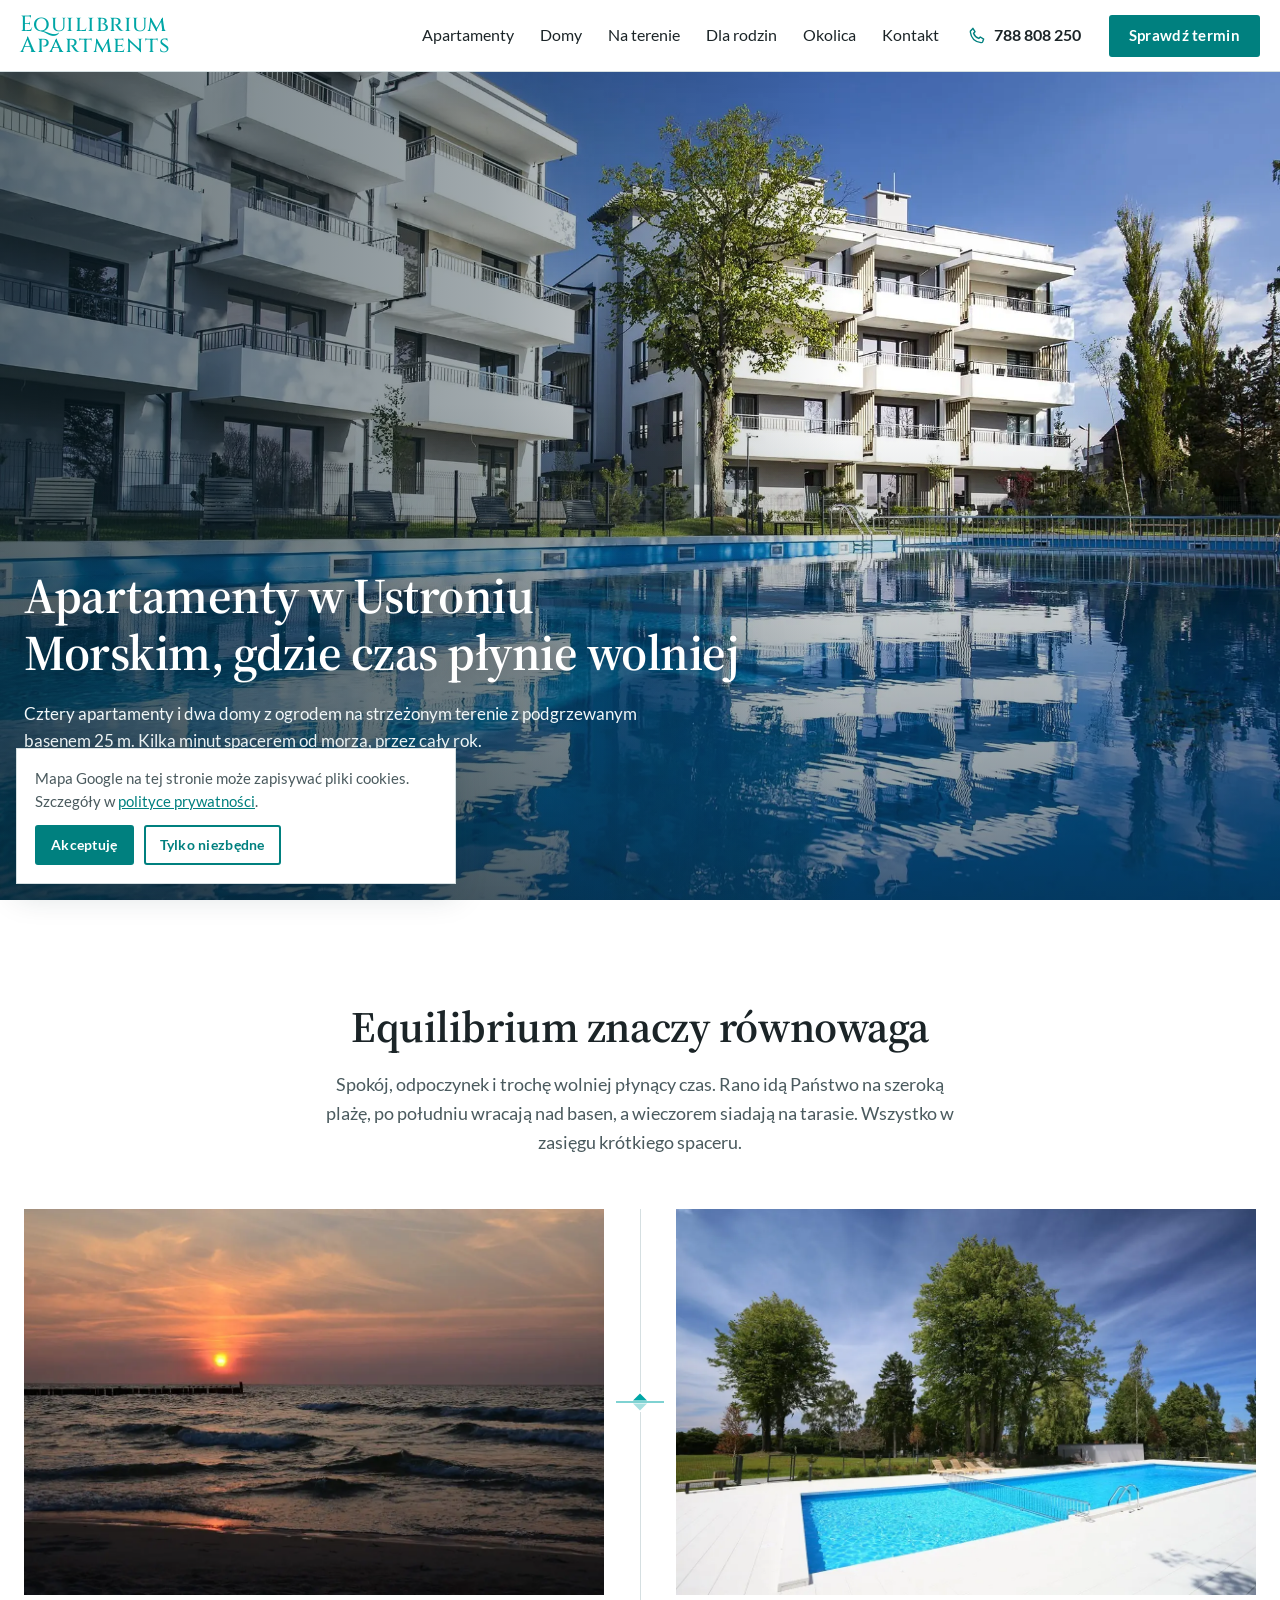
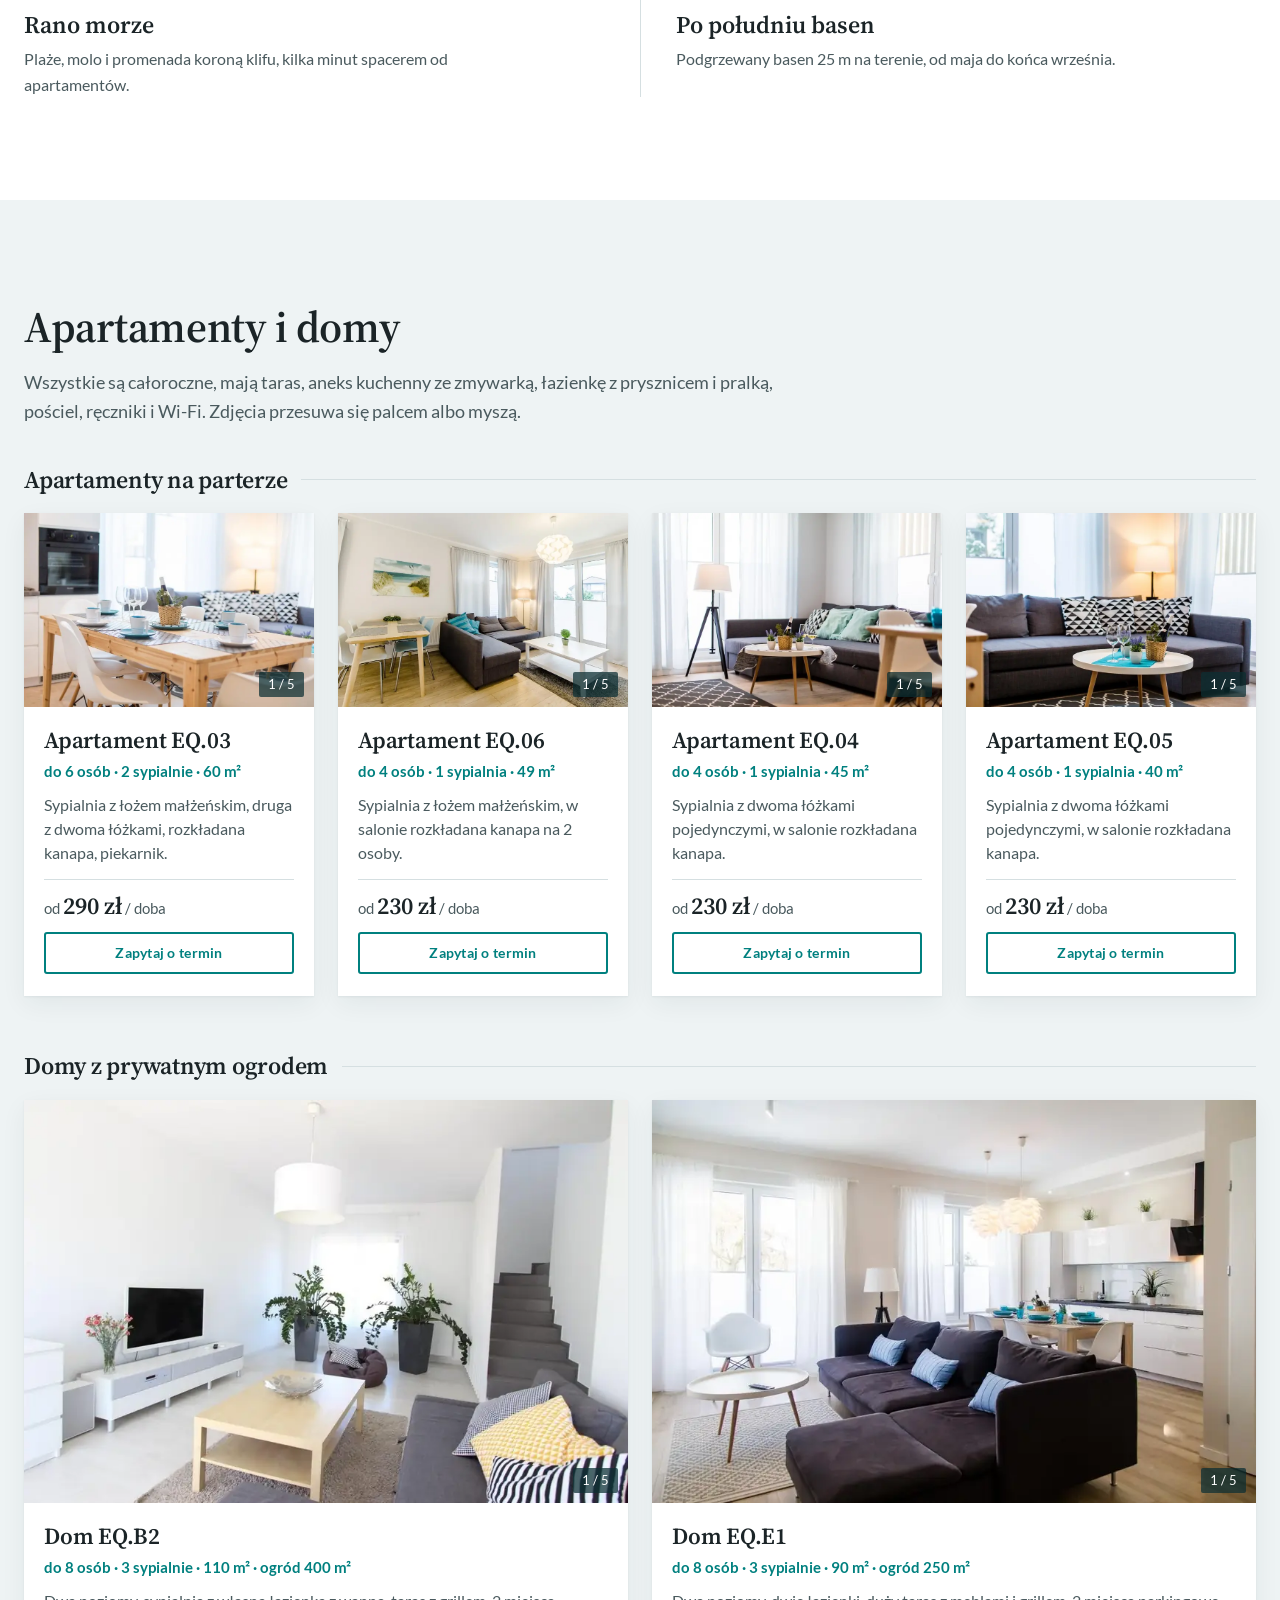
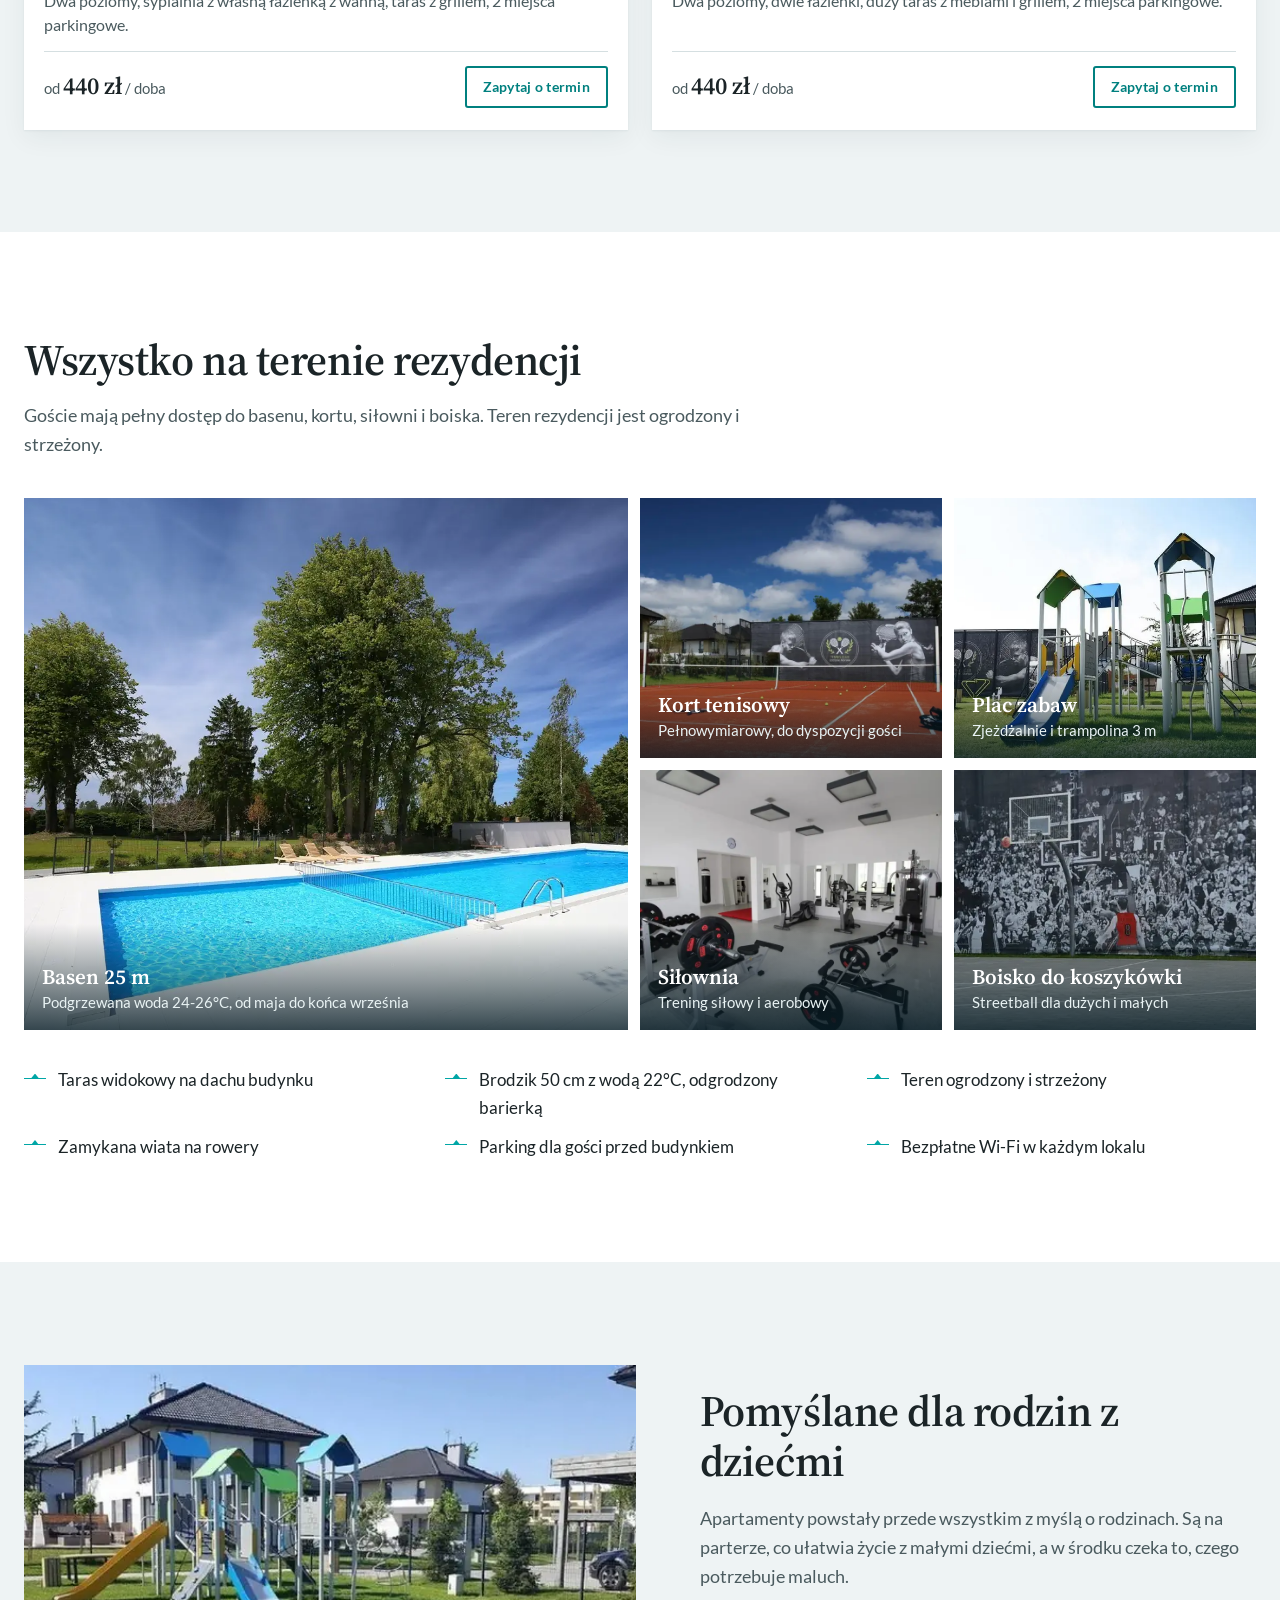
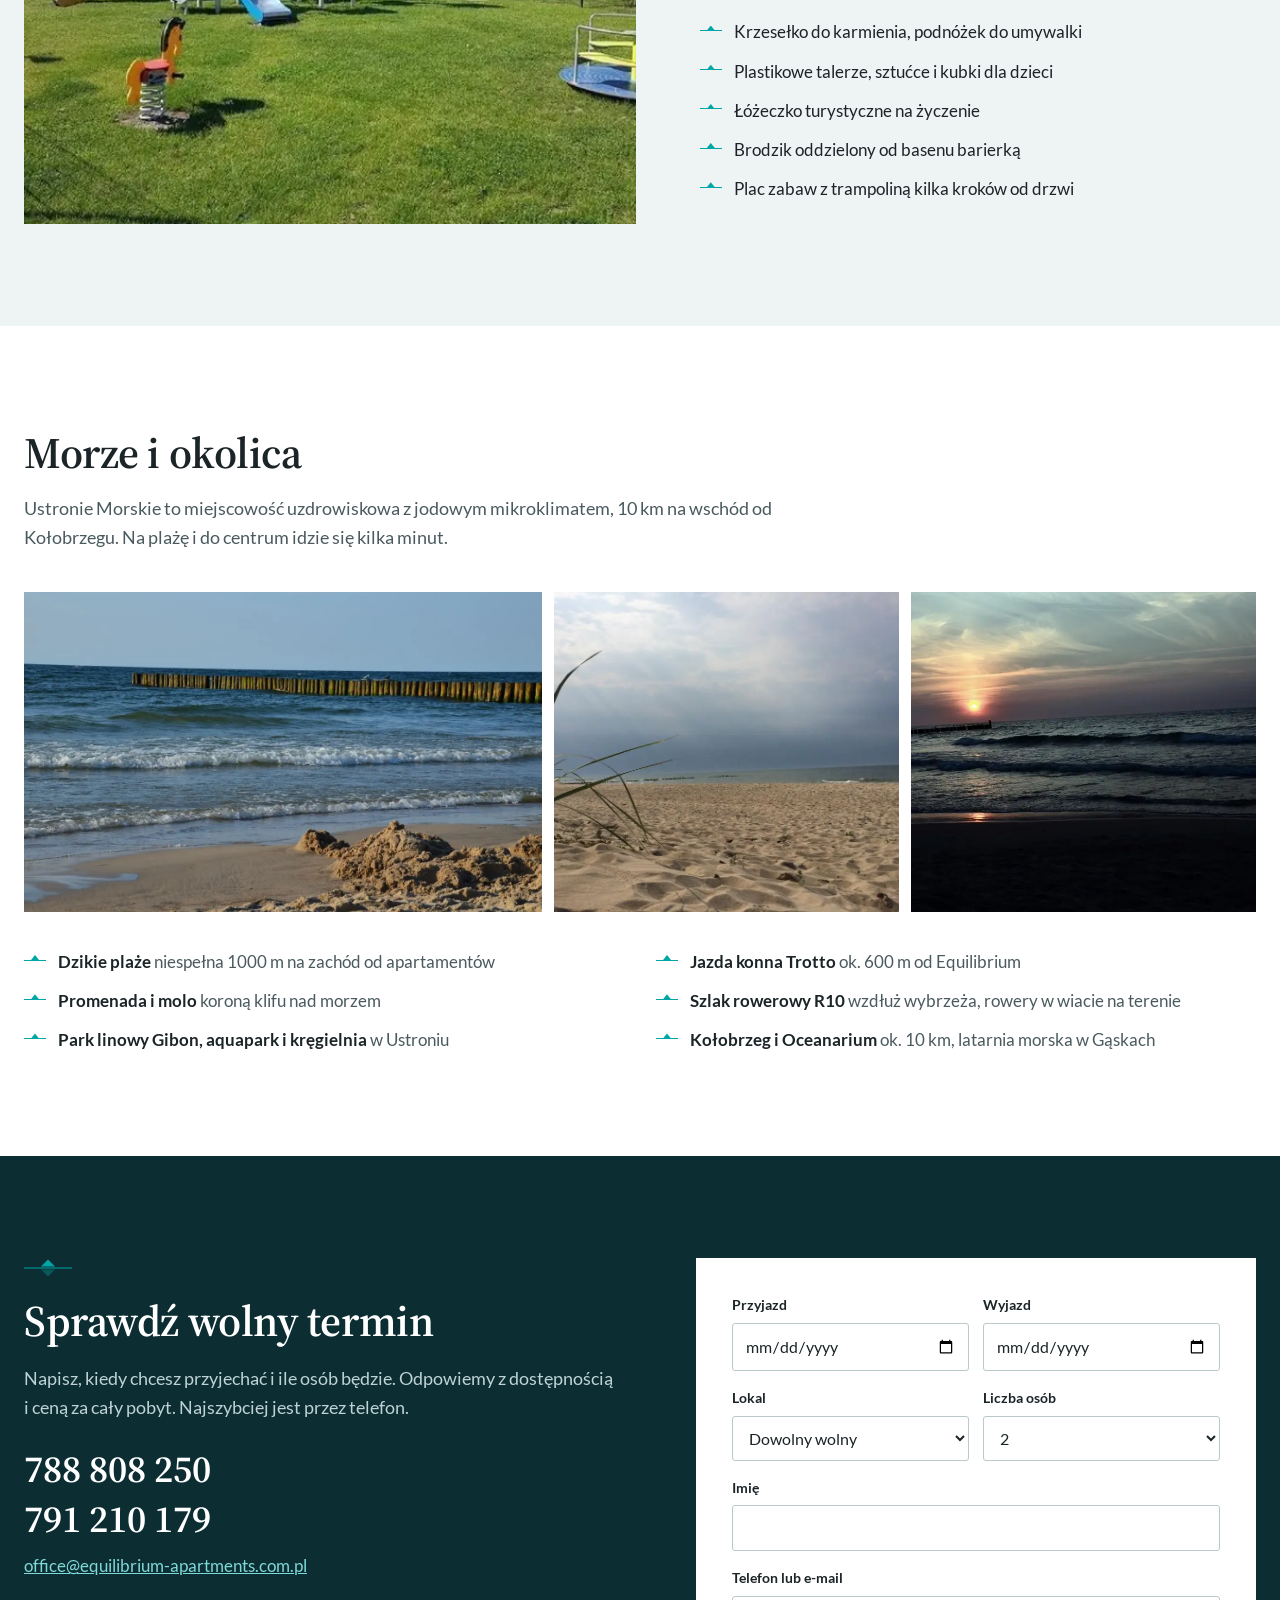
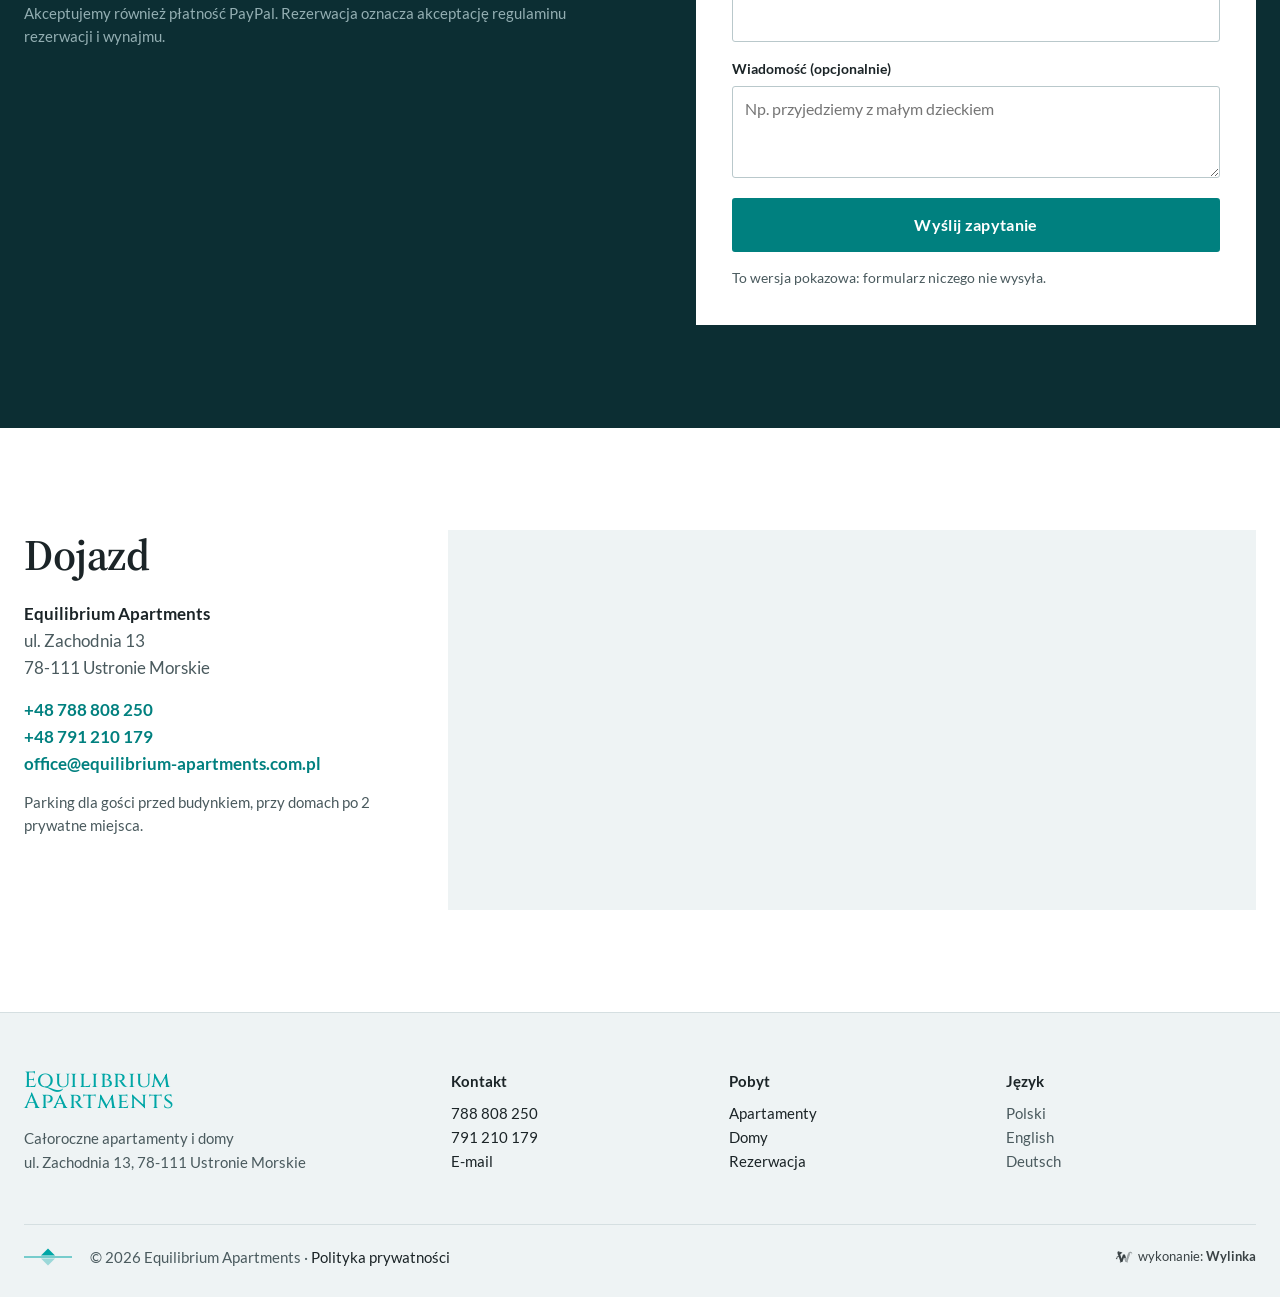
<file: index.html>
<!doctype html>
<html lang="pl">
<head>
<meta charset="utf-8">
<meta name="viewport" content="width=device-width,initial-scale=1,viewport-fit=cover">
<meta name="robots" content="noindex,nofollow">
<title>Apartamenty i domy w Ustroniu Morskim | Equilibrium Apartments</title>
<meta name="description" content="Całoroczne apartamenty i domy z ogrodem w Ustroniu Morskim, kilka minut spacerem od morza. Podgrzewany basen 25 m, kort, plac zabaw. Sprawdź wolny termin: 788 808 250.">
<meta name="theme-color" content="#00807F">
<link rel="preload" href="fonts/serif.woff2" as="font" type="font/woff2" crossorigin>
<link rel="preload" href="img/hero.webp" as="image" media="(min-width: 761px)">
<link rel="preload" href="img/hero-tel.webp" as="image" media="(max-width: 760px)">
<link rel="stylesheet" href="style.css">
<link rel="icon" href="data:image/svg+xml,%3Csvg xmlns='http://www.w3.org/2000/svg' viewBox='0 0 32 32'%3E%3Crect width='32' height='32' rx='5' fill='%2300A6A6'/%3E%3Cpath d='M4 16h24' stroke='%23fff' stroke-width='1.6'/%3E%3Cpath d='M9 14.6 16 6l7 8.6z' fill='%23fff'/%3E%3Cpath d='M9 17.4 16 26l7-8.6z' fill='%23fff' fill-opacity='.45'/%3E%3C/svg%3E">
</head>
<body>
<svg width="0" height="0" style="position:absolute" aria-hidden="true">
  <symbol id="wl" viewBox="0 0 48 20"><path d="M0 10h48" stroke="currentColor" stroke-width="1.2"/><path d="M17 8.6 24 1.5l7 7.1z" fill="currentColor"/><path d="M17 11.4l7 7.1 7-7.1z" fill="currentColor" fill-opacity=".35"/></symbol>
  <symbol id="tel" viewBox="0 0 20 20"><path d="M6.2 2.5 8.4 6 6.9 7.6c.8 2.2 3.3 4.7 5.5 5.5l1.6-1.5 3.5 2.2-1 2.7c-.3.7-1 1.1-1.8 1-6.2-.8-10.4-5-11.2-11.2-.1-.8.3-1.5 1-1.8z" fill="none" stroke="currentColor" stroke-width="1.5" stroke-linejoin="round"/></symbol>
</svg>

<header class="naglowek" id="gora">
  <div class="naglowek-in">
    <a class="logo" href="#gora" aria-label="Equilibrium Apartments, początek strony"><span>Equilibrium</span><span>Apartments</span></a>
    <nav class="menu" id="menu" aria-label="Menu główne">
      <a href="#apartamenty">Apartamenty</a>
      <a href="#domy">Domy</a>
      <a href="#teren">Na terenie</a>
      <a href="#rodziny">Dla rodzin</a>
      <a href="#okolica">Okolica</a>
      <a href="#kontakt">Kontakt</a>
      <div class="menu-tel"><a href="tel:+48788808250">788 808 250</a><a href="tel:+48791210179">791 210 179</a></div>
    </nav>
    <a class="nag-tel" href="tel:+48788808250" aria-label="Zadzwoń: 788 808 250"><svg aria-hidden="true"><use href="#tel"/></svg><span>788 808 250</span></a>
    <a class="przycisk nag-cta" href="#rezerwacja">Sprawdź termin</a>
    <button class="burger" id="burger" type="button" aria-expanded="false" aria-controls="menu" aria-label="Otwórz menu"><span></span><span></span></button>
  </div>
</header>

<main>
<section class="hero" aria-label="Equilibrium Apartments">
  <picture class="hero-foto">
    <source media="(max-width: 760px)" srcset="img/hero-tel.webp">
    <img src="img/hero.webp" alt="Budynek Equilibrium Apartments odbity w tafli podgrzewanego basenu" width="2000" height="1333" fetchpriority="high">
  </picture>
  <div class="hero-in">
    <h1>Apartamenty w&nbsp;Ustroniu Morskim, gdzie czas płynie wolniej</h1>
    <p class="lead">Cztery apartamenty i dwa domy z ogrodem na strzeżonym terenie z podgrzewanym basenem 25&nbsp;m. Kilka minut spacerem od morza, przez cały rok.</p>
    <a class="przycisk przycisk-duzy" id="hero-cta" href="#rezerwacja">Sprawdź wolny termin</a>
  </div>
</section>

<section class="sekcja rownowaga" aria-labelledby="h-rown">
  <div class="wrap waski srodek">
    <h2 id="h-rown">Equilibrium znaczy równowaga</h2>
    <p class="wstep">Spokój, odpoczynek i trochę wolniej płynący czas. Rano idą Państwo na szeroką plażę, po południu wracają nad basen, a wieczorem siadają na tarasie. Wszystko w zasięgu krótkiego spaceru.</p>
  </div>
  <div class="wrap para">
    <figure class="pol">
      <img src="img/zachod.webp" alt="Zachód słońca nad Bałtykiem w Ustroniu Morskim" width="1183" height="783" loading="lazy">
      <figcaption><b>Rano morze</b>Plaże, molo i promenada koroną klifu, kilka minut spacerem od apartamentów.</figcaption>
    </figure>
    <div class="os" aria-hidden="true"><svg><use href="#wl"/></svg></div>
    <figure class="pol">
      <img src="img/basen.webp" alt="Podgrzewany basen 25 m na terenie rezydencji" width="1200" height="800" loading="lazy">
      <figcaption><b>Po południu basen</b>Podgrzewany basen 25 m na terenie, od maja do końca września.</figcaption>
    </figure>
  </div>
</section>

<section class="sekcja szara" id="apartamenty" aria-labelledby="h-ap">
  <div class="wrap">
    <div class="glowa">
      <h2 id="h-ap">Apartamenty i domy</h2>
      <p>Wszystkie są całoroczne, mają taras, aneks kuchenny ze zmywarką, łazienkę z prysznicem i pralką, pościel, ręczniki i Wi-Fi. Zdjęcia przesuwa się palcem albo myszą.</p>
    </div>
    <h3 class="grupa">Apartamenty na parterze</h3>
    <div class="karty karty-4">
      <article class="karta" data-lokal="EQ.03">
        <div class="galeria" data-galeria>
          <div class="tor"><img src="img/eq03-1.webp" alt="Apartament EQ.03, jadalnia i salon" width="820" height="547"><img src="img/eq03-2.webp" alt="Apartament EQ.03, salon" width="820" height="547" loading="lazy"><img src="img/eq03-3.webp" alt="Apartament EQ.03, sypialnia" width="820" height="547" loading="lazy"><img src="img/eq03-4.webp" alt="Apartament EQ.03, aneks kuchenny" width="820" height="547" loading="lazy"><img src="img/eq03-5.webp" alt="Apartament EQ.03, stół" width="820" height="547" loading="lazy"></div>
        </div>
        <div class="karta-tresc">
          <h4>Apartament EQ.03</h4>
          <p class="dane">do 6 osób · 2 sypialnie · 60 m²</p>
          <p class="opis">Sypialnia z łożem małżeńskim, druga z dwoma łóżkami, rozkładana kanapa, piekarnik.</p>
          <div class="karta-dol"><p class="cena">od <b>290 zł</b> / doba</p><a class="przycisk przycisk-obrys" href="#rezerwacja" data-zapytaj>Zapytaj o termin</a></div>
        </div>
      </article>
      <article class="karta" data-lokal="EQ.06">
        <div class="galeria" data-galeria>
          <div class="tor"><img src="img/eq06-1.webp" alt="Apartament EQ.06, salon z jadalnią" width="820" height="547" loading="lazy"><img src="img/eq06-2.webp" alt="Apartament EQ.06, salon" width="820" height="547" loading="lazy"><img src="img/eq06-3.webp" alt="Apartament EQ.06, kuchnia" width="820" height="547" loading="lazy"><img src="img/eq06-4.webp" alt="Apartament EQ.06, jadalnia" width="820" height="547" loading="lazy"><img src="img/eq06-5.webp" alt="Apartament EQ.06, aneks kuchenny" width="820" height="547" loading="lazy"></div>
        </div>
        <div class="karta-tresc">
          <h4>Apartament EQ.06</h4>
          <p class="dane">do 4 osób · 1 sypialnia · 49 m²</p>
          <p class="opis">Sypialnia z łożem małżeńskim, w salonie rozkładana kanapa na 2 osoby.</p>
          <div class="karta-dol"><p class="cena">od <b>230 zł</b> / doba</p><a class="przycisk przycisk-obrys" href="#rezerwacja" data-zapytaj>Zapytaj o termin</a></div>
        </div>
      </article>
      <article class="karta" data-lokal="EQ.04">
        <div class="galeria" data-galeria>
          <div class="tor"><img src="img/eq04-1.webp" alt="Apartament EQ.04, salon" width="820" height="547" loading="lazy"><img src="img/eq04-2.webp" alt="Apartament EQ.04, kuchnia z jadalnią" width="820" height="547" loading="lazy"><img src="img/eq04-3.webp" alt="Apartament EQ.04, salon z telewizorem" width="820" height="547" loading="lazy"><img src="img/eq04-4.webp" alt="Apartament EQ.04, wnętrze" width="820" height="547" loading="lazy"><img src="img/eq04-5.webp" alt="Apartament EQ.04, nakryty stół" width="820" height="547" loading="lazy"></div>
        </div>
        <div class="karta-tresc">
          <h4>Apartament EQ.04</h4>
          <p class="dane">do 4 osób · 1 sypialnia · 45 m²</p>
          <p class="opis">Sypialnia z dwoma łóżkami pojedynczymi, w salonie rozkładana kanapa.</p>
          <div class="karta-dol"><p class="cena">od <b>230 zł</b> / doba</p><a class="przycisk przycisk-obrys" href="#rezerwacja" data-zapytaj>Zapytaj o termin</a></div>
        </div>
      </article>
      <article class="karta" data-lokal="EQ.05">
        <div class="galeria" data-galeria>
          <div class="tor"><img src="img/eq05-1.webp" alt="Apartament EQ.05, salon" width="820" height="547" loading="lazy"><img src="img/eq05-2.webp" alt="Apartament EQ.05, salon i taras" width="820" height="547" loading="lazy"><img src="img/eq05-3.webp" alt="Apartament EQ.05, wnętrze" width="820" height="547" loading="lazy"><img src="img/eq05-4.webp" alt="Apartament EQ.05, salon z kuchnią" width="820" height="547" loading="lazy"><img src="img/eq05-5.webp" alt="Apartament EQ.05, aneks kuchenny" width="820" height="547" loading="lazy"></div>
        </div>
        <div class="karta-tresc">
          <h4>Apartament EQ.05</h4>
          <p class="dane">do 4 osób · 1 sypialnia · 40 m²</p>
          <p class="opis">Sypialnia z dwoma łóżkami pojedynczymi, w salonie rozkładana kanapa.</p>
          <div class="karta-dol"><p class="cena">od <b>230 zł</b> / doba</p><a class="przycisk przycisk-obrys" href="#rezerwacja" data-zapytaj>Zapytaj o termin</a></div>
        </div>
      </article>
    </div>

    <h3 class="grupa" id="domy">Domy z prywatnym ogrodem</h3>
    <div class="karty karty-2">
      <article class="karta karta-szeroka" data-lokal="EQ.B2">
        <div class="galeria" data-galeria>
          <div class="tor"><img src="img/b2-1.webp" alt="Dom EQ.B2, salon" width="820" height="547" loading="lazy"><img src="img/b2-2.webp" alt="Dom EQ.B2, salon ze schodami" width="820" height="547" loading="lazy"><img src="img/b2-3.webp" alt="Dom EQ.B2, kuchnia" width="820" height="547" loading="lazy"><img src="img/b2-4.webp" alt="Dom EQ.B2, jadalnia" width="820" height="547" loading="lazy"><img src="img/b2-5.webp" alt="Dom EQ.B2, kuchnia z piekarnikiem" width="820" height="547" loading="lazy"></div>
        </div>
        <div class="karta-tresc">
          <h4>Dom EQ.B2</h4>
          <p class="dane">do 8 osób · 3 sypialnie · 110 m² · ogród 400 m²</p>
          <p class="opis">Dwa poziomy, sypialnia z własną łazienką z wanną, taras z grillem, 2 miejsca parkingowe.</p>
          <div class="karta-dol"><p class="cena">od <b>440 zł</b> / doba</p><a class="przycisk przycisk-obrys" href="#rezerwacja" data-zapytaj>Zapytaj o termin</a></div>
        </div>
      </article>
      <article class="karta karta-szeroka" data-lokal="EQ.E1">
        <div class="galeria" data-galeria>
          <div class="tor"><img src="img/e1-1.webp" alt="Dom EQ.E1, salon" width="820" height="547" loading="lazy"><img src="img/e1-2.webp" alt="Dom EQ.E1, stolik w salonie" width="820" height="547" loading="lazy"><img src="img/e1-3.webp" alt="Dom EQ.E1, kuchnia z jadalnią" width="820" height="547" loading="lazy"><img src="img/e1-4.webp" alt="Dom EQ.E1, nakryty stół" width="820" height="547" loading="lazy"><img src="img/e1-5.webp" alt="Dom EQ.E1, kuchnia" width="820" height="547" loading="lazy"></div>
        </div>
        <div class="karta-tresc">
          <h4>Dom EQ.E1</h4>
          <p class="dane">do 8 osób · 3 sypialnie · 90 m² · ogród 250 m²</p>
          <p class="opis">Dwa poziomy, dwie łazienki, duży taras z meblami i grillem, 2 miejsca parkingowe.</p>
          <div class="karta-dol"><p class="cena">od <b>440 zł</b> / doba</p><a class="przycisk przycisk-obrys" href="#rezerwacja" data-zapytaj>Zapytaj o termin</a></div>
        </div>
      </article>
    </div>
  </div>
</section>

<section class="sekcja" id="teren" aria-labelledby="h-teren">
  <div class="wrap">
    <div class="glowa">
      <h2 id="h-teren">Wszystko na terenie rezydencji</h2>
      <p>Goście mają pełny dostęp do basenu, kortu, siłowni i boiska. Teren rezydencji jest ogrodzony i strzeżony.</p>
    </div>
    <div class="mozaika tor-poziomy" data-ciagnij>
      <figure class="m-duza"><img src="img/basen.webp" alt="Basen 25 m przy budynku Equilibrium" width="1200" height="800" loading="lazy"><figcaption><b>Basen 25 m</b>Podgrzewana woda 24-26°C, od maja do końca września</figcaption></figure>
      <figure><img src="img/kort.webp" alt="Kort tenisowy na terenie rezydencji" width="900" height="600" loading="lazy"><figcaption><b>Kort tenisowy</b>Pełnowymiarowy, do dyspozycji gości</figcaption></figure>
      <figure><img src="img/plac.webp" alt="Plac zabaw ze zjeżdżalnią" width="900" height="480" loading="lazy"><figcaption><b>Plac zabaw</b>Zjeżdżalnie i trampolina 3 m</figcaption></figure>
      <figure><img src="img/silownia.webp" alt="Siłownia dla gości" width="900" height="600" loading="lazy"><figcaption><b>Siłownia</b>Trening siłowy i aerobowy</figcaption></figure>
      <figure><img src="img/kosz.webp" alt="Boisko do koszykówki" width="600" height="400" loading="lazy"><figcaption><b>Boisko do koszykówki</b>Streetball dla dużych i małych</figcaption></figure>
    </div>
    <ul class="lista-wl lista-3">
      <li>Taras widokowy na dachu budynku</li>
      <li>Brodzik 50 cm z wodą 22°C, odgrodzony barierką</li>
      <li>Teren ogrodzony i strzeżony</li>
      <li>Zamykana wiata na rowery</li>
      <li>Parking dla gości przed budynkiem</li>
      <li>Bezpłatne Wi-Fi w każdym lokalu</li>
    </ul>
  </div>
</section>

<section class="sekcja szara" id="rodziny" aria-labelledby="h-rodz">
  <div class="wrap dwa">
    <figure class="foto-rama"><img src="img/plac2.webp" alt="Plac zabaw na zielonym terenie przy domach Equilibrium" width="768" height="432" loading="lazy"></figure>
    <div>
      <h2 id="h-rodz">Pomyślane dla rodzin z dziećmi</h2>
      <p>Apartamenty powstały przede wszystkim z myślą o rodzinach. Są na parterze, co ułatwia życie z małymi dziećmi, a w środku czeka to, czego potrzebuje maluch.</p>
      <ul class="lista-wl">
        <li>Krzesełko do karmienia, podnóżek do umywalki</li>
        <li>Plastikowe talerze, sztućce i kubki dla dzieci</li>
        <li>Łóżeczko turystyczne na życzenie</li>
        <li>Brodzik oddzielony od basenu barierką</li>
        <li>Plac zabaw z trampoliną kilka kroków od drzwi</li>
      </ul>
    </div>
  </div>
</section>

<section class="sekcja" id="okolica" aria-labelledby="h-okol">
  <div class="wrap">
    <div class="glowa">
      <h2 id="h-okol">Morze i okolica</h2>
      <p>Ustronie Morskie to miejscowość uzdrowiskowa z jodowym mikroklimatem, 10 km na wschód od Kołobrzegu. Na plażę i do centrum idzie się kilka minut.</p>
    </div>
    <div class="okolica tor-poziomy" data-ciagnij>
      <figure><img src="img/morze.webp" alt="Plaża i falochron w Ustroniu Morskim" width="1200" height="794" loading="lazy"></figure>
      <figure><img src="img/plaza.webp" alt="Wydmy i trawa nad plażą" width="900" height="900" loading="lazy"></figure>
      <figure><img src="img/plaza2.webp" alt="Zachód słońca nad morzem w Ustroniu Morskim" width="900" height="595" loading="lazy"></figure>
    </div>
    <ul class="lista-wl lista-2 atrakcje">
      <li><b>Dzikie plaże</b> niespełna 1000 m na zachód od apartamentów</li>
      <li><b>Jazda konna Trotto</b> ok. 600 m od Equilibrium</li>
      <li><b>Promenada i molo</b> koroną klifu nad morzem</li>
      <li><b>Szlak rowerowy R10</b> wzdłuż wybrzeża, rowery w wiacie na terenie</li>
      <li><b>Park linowy Gibon, aquapark i kręgielnia</b> w Ustroniu</li>
      <li><b>Kołobrzeg i Oceanarium</b> ok. 10 km, latarnia morska w Gąskach</li>
    </ul>
  </div>
</section>

<section class="sekcja ciemna" id="rezerwacja" aria-labelledby="h-rez">
  <div class="wrap rez">
    <div class="rez-info">
      <svg class="wl-znak" aria-hidden="true"><use href="#wl"/></svg>
      <h2 id="h-rez">Sprawdź wolny termin</h2>
      <p>Napisz, kiedy chcesz przyjechać i ile osób będzie. Odpowiemy z dostępnością i ceną za cały pobyt. Najszybciej jest przez telefon.</p>
      <p class="telefony"><a href="tel:+48788808250">788 808 250</a><a href="tel:+48791210179">791 210 179</a></p>
      <p class="mail"><a href="mailto:office@equilibrium-apartments.com.pl">office@equilibrium-apartments.com.pl</a></p>
      <p class="male">Akceptujemy również płatność PayPal. Rezerwacja oznacza akceptację regulaminu rezerwacji i wynajmu.</p>
    </div>
    <form class="formularz" id="formularz" novalidate>
      <div class="pola-2">
        <label>Przyjazd<input type="date" name="od" required></label>
        <label>Wyjazd<input type="date" name="do" required></label>
      </div>
      <div class="pola-2">
        <label>Lokal<select name="lokal" id="lokal"><option value="">Dowolny wolny</option><option>EQ.03</option><option>EQ.04</option><option>EQ.05</option><option>EQ.06</option><option>EQ.B2</option><option>EQ.E1</option></select></label>
        <label>Liczba osób<select name="osoby"><option>2</option><option>1</option><option>3</option><option>4</option><option>5</option><option>6</option><option>7</option><option>8</option></select></label>
      </div>
      <label>Imię<input type="text" name="imie" autocomplete="given-name" required></label>
      <label>Telefon lub e-mail<input type="text" name="kontakt" autocomplete="tel" required></label>
      <label>Wiadomość (opcjonalnie)<textarea name="wiad" rows="3" placeholder="Np. przyjedziemy z małym dzieckiem"></textarea></label>
      <button class="przycisk przycisk-duzy" type="submit">Wyślij zapytanie</button>
      <p class="info-form" id="info-form" role="status">To wersja pokazowa: formularz niczego nie wysyła.</p>
    </form>
  </div>
</section>

<section class="sekcja kontakt" id="kontakt" aria-labelledby="h-kont">
  <div class="wrap kontakt-in">
    <div class="adres">
      <h2 id="h-kont">Dojazd</h2>
      <p><b>Equilibrium Apartments</b><br>ul. Zachodnia 13<br>78-111 Ustronie Morskie</p>
      <p><a href="tel:+48788808250">+48 788 808 250</a><br><a href="tel:+48791210179">+48 791 210 179</a><br><a href="mailto:office@equilibrium-apartments.com.pl">office@equilibrium-apartments.com.pl</a></p>
      <p class="male">Parking dla gości przed budynkiem, przy domach po 2 prywatne miejsca.</p>
    </div>
    <div class="mapa">
      <iframe title="Mapa dojazdu: Equilibrium Apartments, ul. Zachodnia 13, Ustronie Morskie" src="https://maps.google.com/maps?q=Zachodnia%2013%2C%2078-111%20Ustronie%20Morskie&amp;z=15&amp;output=embed" loading="lazy" referrerpolicy="no-referrer-when-downgrade"></iframe>
    </div>
  </div>
</section>
</main>

<footer class="stopka">
  <div class="wrap stopka-in">
    <div class="st-marka">
      <a class="logo" href="#gora"><span>Equilibrium</span><span>Apartments</span></a>
      <p>Całoroczne apartamenty i domy<br>ul. Zachodnia 13, 78-111 Ustronie Morskie</p>
    </div>
    <div>
      <p class="st-tyt">Kontakt</p>
      <p><a href="tel:+48788808250">788 808 250</a><br><a href="tel:+48791210179">791 210 179</a><br><a href="mailto:office@equilibrium-apartments.com.pl">E-mail</a></p>
    </div>
    <div>
      <p class="st-tyt">Pobyt</p>
      <p><a href="#apartamenty">Apartamenty</a><br><a href="#domy">Domy</a><br><a href="#rezerwacja">Rezerwacja</a></p>
    </div>
    <div>
      <p class="st-tyt">Język</p>
      <p>Polski<br>English<br>Deutsch</p>
    </div>
  </div>
  <div class="wrap stopka-dol">
    <svg class="wl-znak" aria-hidden="true"><use href="#wl"/></svg>
    <p>© 2026 Equilibrium Apartments · <a href="polityka.html">Polityka prywatności</a></p>
<style>
.wylinka-badge{display:inline-flex;align-items:center;gap:.4em;color:inherit;text-decoration:none;font-size:.875em;line-height:1;opacity:.85}
.wylinka-badge:hover,.wylinka-badge:focus-visible{opacity:1}
.wylinka-badge:focus-visible{outline:2px solid currentColor;outline-offset:3px;border-radius:2px}
.wylinka-badge svg{width:18px;height:18px;flex:none;overflow:visible}
.wylinka-badge b{font-weight:600}
.wylinka-badge .wy-old{opacity:.45;transform-origin:40px 30px;transition:transform .32s cubic-bezier(.3,.7,.4,1),opacity .32s ease-out}
.wylinka-badge .wy-pod{opacity:0;transition:opacity .2s ease-out .08s}
.wylinka-badge:hover .wy-old,.wylinka-badge:focus-visible .wy-old{transform:translate(9px,7px) rotate(9deg);opacity:0}
.wylinka-badge:hover .wy-pod,.wylinka-badge:focus-visible .wy-pod{opacity:1}
@media (prefers-reduced-motion:reduce){.wylinka-badge .wy-old,.wylinka-badge .wy-pod{transition:none}.wylinka-badge:hover .wy-old,.wylinka-badge:focus-visible .wy-old{transform:none;opacity:.45}.wylinka-badge:hover .wy-pod,.wylinka-badge:focus-visible .wy-pod{opacity:0}}
</style>
<a class="wylinka-badge" href="https://wylinka.pl/?utm_source=equilibrium-apartments.com.pl&amp;utm_medium=stopka&amp;utm_campaign=wykonanie" rel="noopener" title="Strona wykonana przez Wylinka"><svg viewBox="0 0 64 64" aria-hidden="true" focusable="false" fill="currentColor"><path d="M9.8 22.8l-1.2-7.9 2.2-3.7 15.5 4.6-.5 1.5-7.2 5.5 4.7 15.6 5-15.6 7 0 4.1 12.7-4.2-.9-2.6 1.8-.8-2.2-5.3 15.6-4.3 0 .4 .2-2.1 2.8-1.3-1.1 1.1-1.4-3.1 .2-.1-1.7 2.2-.1-5.7-16.5-4.8 .6-.8 3.1 0 .5-.3 .5 .8 2.2-1.6 .5-.4-1.3-.8 1.6-1.5-.8 .8-1.6-1.4 .6-.6-1.6 2.3-.8 .2-.4 1.3-4.8 5.9-.8-2.4-6.9zM15.2 13.7l-.1-.4-.4 .8-.1 .8 .1 1 .1 .4 .3 .7 .3-.9 .1-.7 0-.8z"/><path class="wy-pod" d="M37.1 49.8l-4.5-13.3 2.6-1.8 4.2 .9 .9 2.8 3-9.7 0-.5 .1-.8 3.2-8.4 .5-1 .6-1 .9-1.1 1.3-1 1.1-.7 1.4-.5 1.4-.3 .7 0 .9 0 1.2 .3 1.4 .6 .8 .5 .7 .7 .6 .7 .5 .9 .3 .9 .1 .9 0 .8-.2 .9-.5 .9-.5 .6-.7 .5-.7 .3-.1-.1 0-.1 .5-.5 .3-.7 .2-.5 0-.6-.1-.6-.3-.7-.4-.5-.4-.4-.5-.3-.6-.3-.7 0-.7 .1-.6 .1-.5 .4-.5 .5-.3 .5-.2 .7-.1 1.5-1.4 5.1-.8 3.3-.3 .7-.5 .7-6 17.5 1.9 .1-.1 1.7-3.1-.2 1.1 1.4-1.3 1.1-2.1-2.8 .4-.2z"/><path class="wy-old" d="M40.8 50l.4-.2-4.1 0-4.2-12.5 2.5-1.7 4.3 .9 .6 1.9 .6-1.6 0-.3 2.4-7.8 0-.5 .1-.8 3.2-8.4 .4-.8 .6-.9 .9-1.2 .9-.9 1.3-.8 1.4-.6 1.2-.3 1.4-.1 1.3 .1 .6 .2 .8 .3 1.1 .6 .9 .7 .7 .9 .5 .9 .3 .9 .1 1.1-.1 .9-.3 .9-.4 .7-.6 .7-.6 .4-.6 .2-.1-.1 0-.1 .5-.5 .3-.7 .2-.5 0-.5-.1-.6-.2-.6-.3-.5-.4-.5-.5-.3-.6-.3-.7-.1-.6 0-.6 .1-.6 .3-.6 .5-.3 .4-.2 .5-.1 .5-.1 1.5-1.4 5.1-.8 3.3-.3 .7-.5 .7-6 17.5 1.9 .1-.1 1.7-3.1-.2 1.1 1.4-1.3 1.1zM49.6 17.1l.6 1.7-1.5 1.9 .4 .4 1.8-2.1-.7-2.1zM48.1 28.3l.5 1.8-1.7 1.8 .4 .4 1.9-2-.6-2.2zM37.9 41.7l1.7-1.5-.4-.4-1.7 1.4zM42.6 38.7l-1.5 2.8 1.1 2-1.3 2.6 .5 .2 1.5-2.8-1.1-2 1.4-2.5z"/></svg><span>wykonanie: <b>Wylinka</b></span></a>
  </div>
</footer>

<div class="pasek-mob" id="pasek" aria-hidden="true">
  <a href="tel:+48788808250" tabindex="-1"><svg aria-hidden="true"><use href="#tel"/></svg>Zadzwoń</a>
  <a class="pm-cta" href="#rezerwacja" tabindex="-1">Sprawdź termin</a>
</div>

<div class="cookies" id="cookies" role="dialog" aria-label="Pliki cookies" hidden>
  <p>Mapa Google na tej stronie może zapisywać pliki cookies. Szczegóły w <a href="polityka.html">polityce prywatności</a>.</p>
  <div><button type="button" class="przycisk" data-zgoda="tak">Akceptuję</button><button type="button" class="przycisk przycisk-obrys" data-zgoda="nie">Tylko niezbędne</button></div>
</div>

<script src="app.js" defer></script>
</body>
</html>
</file>
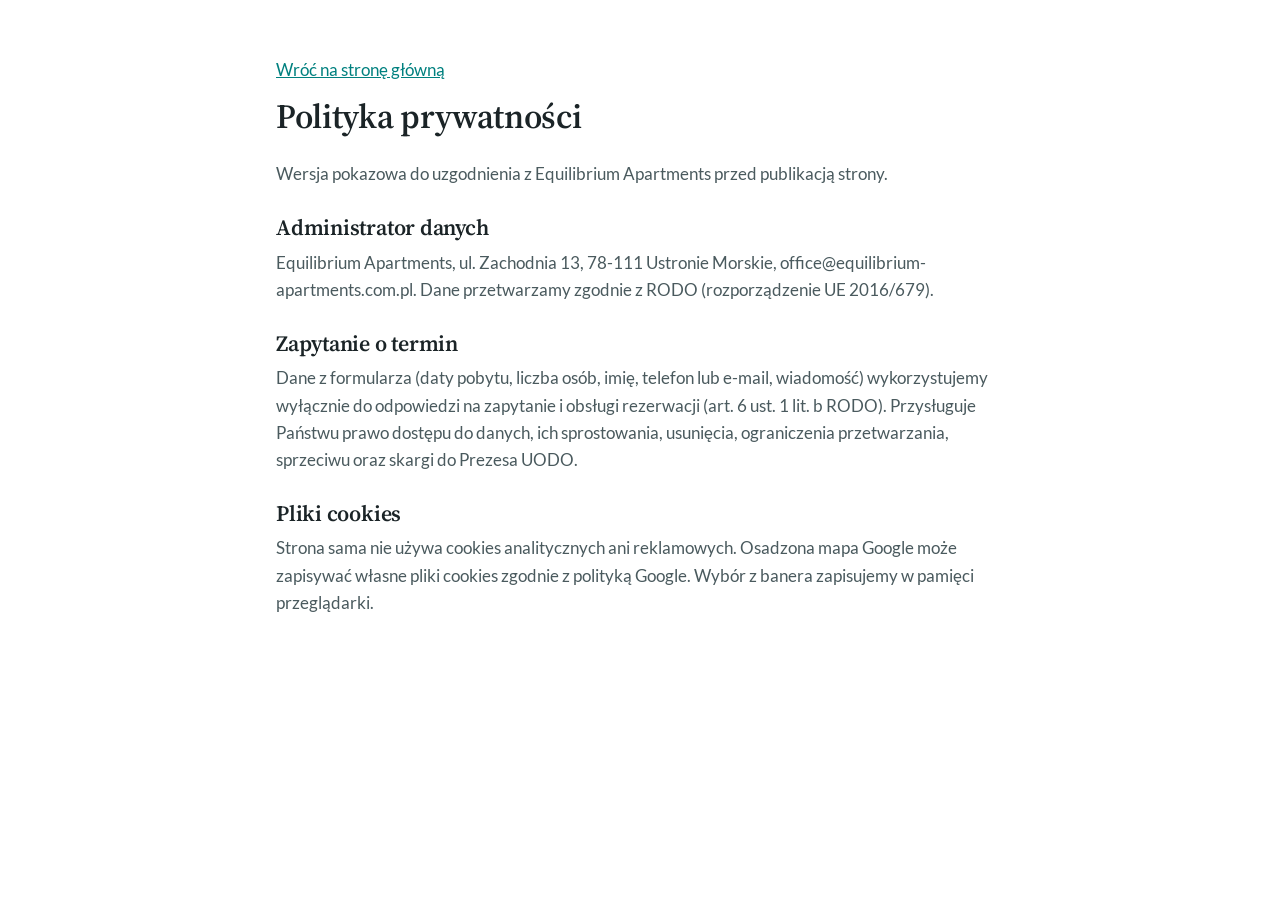
<file: polityka.html>
<!doctype html>
<html lang="pl"><head><meta charset="utf-8"><meta name="viewport" content="width=device-width,initial-scale=1"><meta name="robots" content="noindex,nofollow">
<title>Polityka prywatności | Equilibrium Apartments</title><link rel="stylesheet" href="style.css">
<style>.pp{max-width:760px;margin:0 auto;padding:56px 16px 80px}.pp h1{font-size:34px;margin:0 0 24px}.pp h2{font-size:22px;margin:28px 0 8px}.pp p{color:var(--tekst2)}</style></head>
<body><main class="pp">
<p><a href="index.html">Wróć na stronę główną</a></p>
<h1>Polityka prywatności</h1>
<p>Wersja pokazowa do uzgodnienia z Equilibrium Apartments przed publikacją strony.</p>
<h2>Administrator danych</h2>
<p>Equilibrium Apartments, ul. Zachodnia 13, 78-111 Ustronie Morskie, office@equilibrium-apartments.com.pl. Dane przetwarzamy zgodnie z RODO (rozporządzenie UE 2016/679).</p>
<h2>Zapytanie o termin</h2>
<p>Dane z formularza (daty pobytu, liczba osób, imię, telefon lub e-mail, wiadomość) wykorzystujemy wyłącznie do odpowiedzi na zapytanie i obsługi rezerwacji (art. 6 ust. 1 lit. b RODO). Przysługuje Państwu prawo dostępu do danych, ich sprostowania, usunięcia, ograniczenia przetwarzania, sprzeciwu oraz skargi do Prezesa UODO.</p>
<h2>Pliki cookies</h2>
<p>Strona sama nie używa cookies analitycznych ani reklamowych. Osadzona mapa Google może zapisywać własne pliki cookies zgodnie z polityką Google. Wybór z banera zapisujemy w pamięci przeglądarki.</p>
</main></body></html>
</file>
<file: style.css>
@font-face{font-family:'Source Serif 4';font-style:normal;font-weight:500 600;font-display:swap;src:url(fonts/serif-ext.woff2) format('woff2');unicode-range:U+0100-02BA,U+02BD-02C5,U+02C7-02CC,U+02CE-02D7,U+02DD-02FF,U+0304,U+0308,U+0329,U+1D00-1DBF,U+1E00-1E9F,U+1EF2-1EFF,U+2020,U+20A0-20AB,U+20AD-20C0,U+2113,U+2C60-2C7F,U+A720-A7FF}
@font-face{font-family:'Source Serif 4';font-style:normal;font-weight:500 600;font-display:swap;src:url(fonts/serif.woff2) format('woff2');unicode-range:U+0000-00FF,U+0131,U+0152-0153,U+02BB-02BC,U+02C6,U+02DA,U+02DC,U+0304,U+0308,U+0329,U+2000-206F,U+20AC,U+2122,U+2191,U+2193,U+2212,U+2215,U+FEFF,U+FFFD}
@font-face{font-family:'Lato';font-style:normal;font-weight:400;font-display:swap;src:url(fonts/lato400-ext.woff2) format('woff2');unicode-range:U+0100-02BA,U+02BD-02C5,U+02C7-02CC,U+02CE-02D7,U+02DD-02FF,U+0304,U+0308,U+0329,U+1D00-1DBF,U+1E00-1E9F,U+1EF2-1EFF,U+2020,U+20A0-20AB,U+20AD-20C0,U+2113,U+2C60-2C7F,U+A720-A7FF}
@font-face{font-family:'Lato';font-style:normal;font-weight:400;font-display:swap;src:url(fonts/lato400.woff2) format('woff2');unicode-range:U+0000-00FF,U+0131,U+0152-0153,U+02BB-02BC,U+02C6,U+02DA,U+02DC,U+0304,U+0308,U+0329,U+2000-206F,U+20AC,U+2122,U+2191,U+2193,U+2212,U+2215,U+FEFF,U+FFFD}
@font-face{font-family:'Lato';font-style:normal;font-weight:700;font-display:swap;src:url(fonts/lato700-ext.woff2) format('woff2');unicode-range:U+0100-02BA,U+02BD-02C5,U+02C7-02CC,U+02CE-02D7,U+02DD-02FF,U+0304,U+0308,U+0329,U+1D00-1DBF,U+1E00-1E9F,U+1EF2-1EFF,U+2020,U+20A0-20AB,U+20AD-20C0,U+2113,U+2C60-2C7F,U+A720-A7FF}
@font-face{font-family:'Lato';font-style:normal;font-weight:700;font-display:swap;src:url(fonts/lato700.woff2) format('woff2');unicode-range:U+0000-00FF,U+0131,U+0152-0153,U+02BB-02BC,U+02C6,U+02DA,U+02DC,U+0304,U+0308,U+0329,U+2000-206F,U+20AC,U+2122,U+2191,U+2193,U+2212,U+2215,U+FEFF,U+FFFD}
@font-face{font-family:'Cinzel';font-style:normal;font-weight:500;font-display:swap;src:url(fonts/cinzel.woff2) format('woff2')}

:root{
  --turkus:#00A6A6;--turkus-c:#00807F;--turkus-cc:#006A6A;
  --morze:#0C2E33;--tekst:#1B2427;--tekst2:#4A5A5E;--linia:#D5DFE1;
  --szary:#EEF3F4;--bialy:#FFFFFF;
  --nag:72px;
  --serif:'Source Serif 4',Georgia,serif;--sans:'Lato',system-ui,-apple-system,'Segoe UI',sans-serif;
}
*,*::before,*::after{box-sizing:border-box}
html{scroll-behavior:smooth;scroll-padding-top:var(--nag);-webkit-text-size-adjust:100%}
body{margin:0;background:var(--bialy);color:var(--tekst);font:17px/1.6 var(--sans);overflow-x:hidden}
img{display:block;max-width:100%;height:auto}
a{color:var(--turkus-c)}
h1,h2,h3,h4{font-family:var(--serif);font-weight:600;line-height:1.15;margin:0;color:var(--tekst);letter-spacing:-.01em}
h2{font-size:clamp(30px,3.4vw,46px)}
p{margin:0 0 14px}
.wrap{width:min(1320px,100% - 48px);margin:0 auto}
.waski{width:min(760px,100% - 48px)}
.srodek{text-align:center}
.sekcja{padding:clamp(64px,8vw,112px) 0}
.szara{background:var(--szary)}
.glowa{max-width:780px;margin-bottom:40px}
.glowa h2{margin-bottom:16px}
.glowa p,.wstep{color:var(--tekst2);font-size:18px}

/* przyciski */
.przycisk{display:inline-flex;align-items:center;justify-content:center;gap:8px;min-height:46px;padding:0 22px;border:2px solid var(--turkus-c);background:var(--turkus-c);color:#fff;font:700 15px/1 var(--sans);letter-spacing:.02em;text-decoration:none;border-radius:3px;cursor:pointer;transition:background .2s,border-color .2s,color .2s}
.przycisk:hover{background:var(--turkus-cc);border-color:var(--turkus-cc)}
.przycisk:focus-visible{outline:3px solid var(--turkus);outline-offset:3px}
.przycisk-duzy{min-height:54px;padding:0 30px;font-size:16px}
.przycisk-obrys{background:transparent;color:var(--turkus-c)}
.przycisk-obrys:hover{background:var(--turkus-c);color:#fff}

/* nagłówek */
.naglowek{position:sticky;top:0;z-index:65;background:#fff;border-bottom:1px solid var(--linia);height:var(--nag)}
.naglowek-in{height:100%;width:min(1440px,100% - 40px);margin:0 auto;display:flex;align-items:center;gap:28px}
.logo{display:inline-flex;flex-direction:column;text-decoration:none;color:var(--turkus);font:500 22px/0.92 'Cinzel',Georgia,serif;letter-spacing:.02em;flex:none}
.logo span+span{letter-spacing:.055em}
.menu{display:flex;gap:26px;margin-left:auto}
.menu>a{position:relative;color:var(--tekst);text-decoration:none;font-size:15.5px;padding:8px 0;white-space:nowrap}
.menu>a:hover{color:var(--turkus-c)}
.menu>a[aria-current]{color:var(--turkus-c)}
.menu>a[aria-current]::after{content:"";position:absolute;left:50%;bottom:-2px;width:14px;height:7px;transform:translateX(-50%);background:var(--turkus);clip-path:polygon(0 100%,50% 0,100% 100%)}
.menu-tel{display:none}
.nag-tel{display:inline-flex;align-items:center;gap:8px;color:var(--tekst);text-decoration:none;font-weight:700;font-size:15.5px;white-space:nowrap}
.nag-tel svg{width:19px;height:19px;color:var(--turkus-c)}
.nag-cta{min-height:42px;padding:0 18px}
.burger{display:none}

/* hero */
.hero{position:relative;min-height:calc(100svh - var(--nag));display:flex;flex-direction:column;justify-content:flex-end;color:#fff;overflow:hidden;background:#0d3a52}
.hero-foto,.hero-foto img{position:absolute;inset:0;width:100%;height:100%}
.hero-foto img{object-fit:cover;object-position:50% 40%}
.hero::after{content:"";position:absolute;inset:0;background:linear-gradient(90deg,rgba(6,28,38,.62) 0%,rgba(6,28,38,.38) 38%,rgba(6,28,38,0) 66%),linear-gradient(180deg,rgba(6,28,38,0) 40%,rgba(6,28,38,.55) 100%);pointer-events:none}
.hero-in{position:relative;z-index:1;width:min(1320px,100% - 48px);margin:0 auto;padding:48px 0 clamp(48px,7vh,88px)}
.hero h1{color:#fff;font-size:clamp(34px,3.9vw,58px);max-width:820px;text-wrap:balance;text-shadow:0 2px 24px rgba(0,0,0,.25)}
.hero .lead{font-size:clamp(17px,1.35vw,20px);max-width:620px;margin:18px 0 28px;color:#F1F7F8}
.hero .przycisk{background:var(--turkus-c);border-color:var(--turkus-c)}

/* równowaga */
.rownowaga .wstep{margin:18px auto 0;max-width:640px}
.para{display:grid;grid-template-columns:minmax(0,1fr) 72px minmax(0,1fr);align-items:start;margin-top:52px}
.pol{margin:0}
.pol img{width:100%;aspect-ratio:3/2;object-fit:cover}
.pol figcaption{padding-top:16px;color:var(--tekst2);font-size:16px;max-width:460px}
.pol figcaption b{display:block;font:600 24px/1.2 var(--serif);color:var(--tekst);margin-bottom:6px}
.os{align-self:stretch;position:relative;display:flex;align-items:flex-start;justify-content:center;color:var(--turkus)}
.os::before{content:"";position:absolute;top:0;bottom:0;left:50%;width:1px;background:var(--linia)}
.os svg{position:relative;width:60px;height:20px;padding:0 6px;background:#fff;margin-top:calc((min(1320px,100vw - 48px) - 72px) / 6 - 10px)}

/* karty lokali */
.grupa{font-size:24px;margin:8px 0 20px;display:flex;align-items:center;gap:14px}
.grupa::after{content:"";flex:1;height:1px;background:var(--linia)}
#domy{margin-top:56px;scroll-margin-top:calc(var(--nag) + 16px)}
.karty{display:grid;gap:24px}
.karty-4{grid-template-columns:repeat(4,minmax(0,1fr))}
.karty-2{grid-template-columns:repeat(2,minmax(0,1fr))}
.karta{background:#fff;display:flex;flex-direction:column;min-width:0;box-shadow:0 1px 2px rgba(12,46,51,.06),0 8px 24px rgba(12,46,51,.06)}
.galeria{position:relative;aspect-ratio:3/2;overflow:hidden;background:#dfe7e8}
.tor{display:flex;height:100%;overflow-x:auto;scroll-snap-type:x mandatory;scrollbar-width:none;overscroll-behavior-x:contain;touch-action:pan-x pan-y}
.tor::-webkit-scrollbar{display:none}
.tor img{flex:0 0 100%;width:100%;height:100%;object-fit:cover;scroll-snap-align:start;user-select:none;-webkit-user-drag:none}
.tor.ciagnie{scroll-snap-type:none;cursor:grabbing}
.galeria .strz{position:absolute;top:50%;width:40px;height:40px;margin-top:-20px;border:0;border-radius:50%;background:rgba(255,255,255,.92);color:var(--tekst);cursor:pointer;opacity:0;transition:opacity .2s;display:flex;align-items:center;justify-content:center}
.galeria .strz svg{width:16px;height:16px}
.galeria .strz.l{left:10px}.galeria .strz.p{right:10px}
.galeria:hover .strz,.galeria .strz:focus-visible{opacity:1}
.galeria .licznik{position:absolute;right:10px;bottom:10px;background:rgba(12,46,51,.72);color:#fff;font-size:13px;line-height:1;padding:6px 9px;border-radius:2px;pointer-events:none}
.karta-tresc{padding:20px 20px 22px;display:flex;flex-direction:column;flex:1}
.karta h4{font-size:23px}
.dane{margin:6px 0 10px;color:var(--turkus-c);font-weight:700;font-size:15px}
.opis{color:var(--tekst2);font-size:15.5px;line-height:1.55}
.karta-dol{margin-top:auto;padding-top:14px;border-top:1px solid var(--linia);display:flex;align-items:center;justify-content:space-between;gap:12px;flex-wrap:wrap}
.cena{margin:0;color:var(--tekst2);font-size:15px}
.cena b{font:600 24px/1 var(--serif);color:var(--tekst)}
.karta-dol .przycisk{min-height:42px;padding:0 16px;font-size:14px}

/* teren */
.mozaika{display:grid;grid-template-columns:2fr 1fr 1fr;grid-template-rows:260px 260px;gap:12px}
.mozaika figure{position:relative;margin:0;overflow:hidden;min-width:0}
.mozaika .m-duza{grid-row:span 2}
.mozaika img{width:100%;height:100%;object-fit:cover}
.mozaika figcaption,.foto-pod{position:absolute;left:0;right:0;bottom:0;padding:40px 18px 16px;color:#E8F2F3;font-size:14.5px;background:linear-gradient(180deg,rgba(6,28,38,0),rgba(6,28,38,.8))}
.mozaika figcaption b{display:block;color:#fff;font:600 21px/1.2 var(--serif);margin-bottom:2px}

.lista-wl{list-style:none;padding:0;margin:28px 0 0;display:grid;gap:12px 32px}
.lista-wl li{position:relative;padding-left:34px;color:var(--tekst)}
.lista-wl li::before{content:"";position:absolute;left:0;top:.42em;width:22px;height:10px;background:linear-gradient(var(--turkus),var(--turkus)) 0 50%/100% 1px no-repeat;}
.lista-wl li::after{content:"";position:absolute;left:7px;top:calc(.42em - 0px);width:8px;height:5px;background:var(--turkus);clip-path:polygon(0 100%,50% 0,100% 100%)}
.lista-3{grid-template-columns:repeat(3,minmax(0,1fr));margin-top:36px}
.lista-2{grid-template-columns:repeat(2,minmax(0,1fr))}

/* rodziny */
.dwa{display:grid;grid-template-columns:minmax(0,1.1fr) minmax(0,1fr);gap:clamp(32px,5vw,72px);align-items:center}
.foto-rama{margin:0}
.foto-rama img{width:100%;aspect-ratio:4/3;object-fit:cover}
.dwa h2{margin-bottom:18px}
.dwa p{color:var(--tekst2);font-size:18px}

/* okolica */
.okolica{display:grid;grid-template-columns:1.5fr 1fr 1fr;gap:12px}
.okolica figure{margin:0;min-width:0}
.okolica img{width:100%;height:320px;object-fit:cover}
.atrakcje{margin-top:36px}
.atrakcje li{color:var(--tekst2)}
.atrakcje b{color:var(--tekst)}

/* rezerwacja (ciemna) */
.ciemna{background:var(--morze);color:#D6E4E6}
.rez{display:grid;grid-template-columns:minmax(0,1fr) minmax(0,560px);gap:clamp(32px,6vw,96px);align-items:start}
.ciemna h2{color:#fff;margin:18px 0 18px}
.ciemna p{color:#BFD3D6;font-size:18px}
.wl-znak{width:48px;height:20px;color:var(--turkus);display:block}
.telefony{display:flex;flex-direction:column;gap:6px;margin:26px 0 10px}
.telefony a{color:#fff;font:600 clamp(28px,3vw,38px)/1.15 var(--serif);text-decoration:none}
.telefony a:hover{color:#7FD9D9}
.mail a{color:#7FD9D9;font-size:17px;word-break:break-all}
.ciemna .male{font-size:14.5px;color:#93AEB2;margin-top:22px}
.formularz{background:#fff;color:var(--tekst);padding:clamp(22px,3vw,36px);display:grid;gap:16px}
.formularz label{display:grid;gap:6px;font-size:14px;font-weight:700;color:var(--tekst)}
.formularz input,.formularz select,.formularz textarea{width:100%;min-width:0;font:16px/1.4 var(--sans);color:var(--tekst);padding:11px 12px;border:1px solid #B9C8CB;border-radius:3px;background:#fff}
.formularz textarea{resize:vertical}
.formularz input:focus,.formularz select:focus,.formularz textarea:focus{outline:2px solid var(--turkus);outline-offset:0;border-color:var(--turkus)}
.pola-2{display:grid;grid-template-columns:minmax(0,1fr) minmax(0,1fr);gap:14px}
.formularz .przycisk{width:100%;margin-top:4px}
.info-form{margin:0;font-size:13.5px;color:var(--tekst2)}
.info-form.ok{color:var(--turkus-c);font-weight:700}

/* kontakt */
.kontakt-in{display:grid;grid-template-columns:minmax(0,360px) minmax(0,1fr);gap:clamp(28px,5vw,64px);align-items:stretch}
.adres h2{margin-bottom:20px}
.adres p{color:var(--tekst2)}
.adres b{color:var(--tekst)}
.adres a{text-decoration:none;font-weight:700}
.male{font-size:14.5px}
.mapa{min-height:380px;background:var(--szary)}
.mapa iframe{width:100%;height:100%;min-height:380px;border:0;display:block}

/* stopka */
.stopka{background:var(--szary);color:var(--tekst2);font-size:15px;padding:56px 0 28px;border-top:1px solid var(--linia)}
.stopka-in{display:grid;grid-template-columns:1.6fr 1fr 1fr 1fr;gap:28px}
.stopka a{color:var(--tekst);text-decoration:none}
.stopka a:hover{color:var(--turkus-c)}
.stopka .logo{color:var(--turkus);margin-bottom:14px}
.st-tyt{font-weight:700;color:var(--tekst);margin-bottom:8px}
.stopka-dol{display:flex;align-items:center;gap:18px;flex-wrap:wrap;margin-top:36px;padding-top:20px;border-top:1px solid var(--linia)}
.stopka-dol p{margin:0}
.stopka-dol .wylinka-badge{margin-left:auto}

/* pasek mobilny + cookies */
.pasek-mob{display:none}
.cookies{position:fixed;left:16px;bottom:16px;z-index:70;max-width:min(440px,calc(100vw - 32px));background:#fff;border:1px solid var(--linia);box-shadow:0 10px 30px rgba(12,46,51,.18);padding:18px;font-size:14.5px}
.cookies[hidden]{display:none}
.cookies p{margin:0 0 12px;color:var(--tekst2)}
.cookies div{display:flex;gap:10px;flex-wrap:wrap}
.cookies .przycisk{min-height:40px;padding:0 14px;font-size:14px}

@media (max-width:1240px){
  .menu{gap:18px}.menu>a{font-size:15px}
  .nag-tel span{display:none}
  .karty-4{grid-template-columns:repeat(2,minmax(0,1fr))}
}
@media (max-width:1024px){
  :root{--nag:64px}
  .naglowek-in{gap:14px}
  .menu{position:fixed;top:var(--nag);left:0;right:0;bottom:0;background:#fff;flex-direction:column;gap:0;padding:12px 24px 32px;margin:0;transform:translateX(100%);visibility:hidden;transition:transform .25s,visibility .25s;overflow-y:auto}
  .menu.otwarte{transform:none;visibility:visible}
  .menu>a{font:600 24px/1.3 var(--serif);padding:15px 0;border-bottom:1px solid var(--linia)}
  .menu>a[aria-current]::after{display:none}
  .menu-tel{display:flex;flex-direction:column;gap:8px;margin-top:24px}
  .menu-tel a{font-weight:700;font-size:20px;text-decoration:none}
  .nag-tel{margin-left:auto;width:44px;height:44px;justify-content:center;border:1px solid var(--linia);border-radius:50%}
  .nag-tel svg{width:20px;height:20px}
  .nag-cta{display:none}
  .burger{display:flex;flex-direction:column;justify-content:center;gap:7px;width:44px;height:44px;padding:0 10px;border:0;background:none;cursor:pointer}
  .burger span{display:block;height:2px;background:var(--tekst);transition:transform .2s}
  .burger[aria-expanded="true"] span:first-child{transform:translateY(4.5px) rotate(45deg)}
  .burger[aria-expanded="true"] span:last-child{transform:translateY(-4.5px) rotate(-45deg)}
  .mozaika{grid-template-columns:1.4fr 1fr;grid-template-rows:220px 220px 220px}
  .mozaika .m-duza{grid-row:span 2}
  .mozaika figure:nth-child(5){display:block;grid-column:auto}
  .lista-3{grid-template-columns:repeat(2,minmax(0,1fr))}
  .rez{grid-template-columns:minmax(0,1fr)}
  .kontakt-in{grid-template-columns:minmax(0,1fr)}
  .stopka-in{grid-template-columns:repeat(2,minmax(0,1fr))}
  .stopka-in .st-marka{grid-column:1/-1}
}
@media (max-width:760px){
  body{font-size:16.5px}
  .wrap,.waski,.hero-in{width:calc(100% - 32px)}
  .naglowek-in{width:calc(100% - 24px)}
  .logo{font-size:19px}
  .hero{min-height:calc(100svh - var(--nag))}
  .hero-foto img{object-position:50% 30%}
  .hero::after{background:linear-gradient(180deg,rgba(6,28,38,0) 22%,rgba(6,28,38,.45) 46%,rgba(6,28,38,.86) 100%)}
  .hero-in{padding:40px 0 32px}
  .hero h1{font-size:clamp(29px,8.4vw,36px)}
  .hero .lead{font-size:16.5px;margin:14px 0 24px}
  .hero .przycisk{width:100%}
  .sekcja{padding:60px 0}
  .glowa{margin-bottom:28px}
  .glowa p,.wstep,.dwa p,.ciemna p{font-size:16.5px}
  .para{grid-template-columns:minmax(0,1fr);margin-top:36px}
  .os{height:44px;align-items:center}
  .os::before{top:50%;bottom:auto;left:0;right:0;width:auto;height:1px}
  .os svg{margin-top:0}
  .karty-4,.karty-2{grid-template-columns:minmax(0,1fr)}
  .galeria .strz{display:none}
  .tor-poziomy{display:flex;overflow-x:auto;scroll-snap-type:x mandatory;gap:10px;margin:0 -16px;padding:0 16px;scrollbar-width:none;scroll-padding:0 16px}
  .tor-poziomy::-webkit-scrollbar{display:none}
  .tor-poziomy figure{flex:0 0 82%;scroll-snap-align:start}
  .mozaika{grid-template-rows:none}
  .mozaika figure{height:300px}
  .okolica img{height:240px}
  .lista-3,.lista-2{grid-template-columns:minmax(0,1fr)}
  .dwa{grid-template-columns:minmax(0,1fr)}
  .pola-2{grid-template-columns:minmax(0,1fr) minmax(0,1fr);gap:10px}
  .mapa,.mapa iframe{min-height:300px}
  .stopka{padding:44px 0 96px}
  .stopka-dol .wylinka-badge{margin-left:0}
  .pasek-mob{display:grid;grid-template-columns:1fr 1.4fr;position:fixed;left:0;right:0;bottom:0;z-index:60;background:#fff;border-top:1px solid var(--linia);padding:8px 12px calc(8px + env(safe-area-inset-bottom));gap:8px;transform:translateY(110%);transition:transform .25s}
  .pasek-mob.widac{transform:none}
  .pasek-mob a{display:flex;align-items:center;justify-content:center;gap:8px;min-height:46px;border:2px solid var(--turkus-c);color:var(--turkus-c);font-weight:700;text-decoration:none;border-radius:3px}
  .pasek-mob svg{width:18px;height:18px}
  .pasek-mob .pm-cta{background:var(--turkus-c);color:#fff}
  .cookies{left:12px;right:12px;bottom:76px;max-width:none}
}
@media (max-width:760px) and (max-height:700px){
  .hero h1{font-size:clamp(26px,7.6vw,31px)}
  .hero-in{padding:28px 0 24px}
  .hero .lead{margin:12px 0 24px}
}
@media (min-width:1025px) and (max-height:820px){
  .hero h1{font-size:clamp(32px,3.6vw,52px)}
  .hero-in{padding-bottom:44px}
}
@media (prefers-reduced-motion:reduce){html{scroll-behavior:auto}*{transition:none!important}}
.formularz .info-form{color:var(--tekst2);font-size:13.5px}.formularz .info-form.ok{color:var(--turkus-c)}
.karty-4 .karta-dol .przycisk{flex:1 1 100%}
</file>
